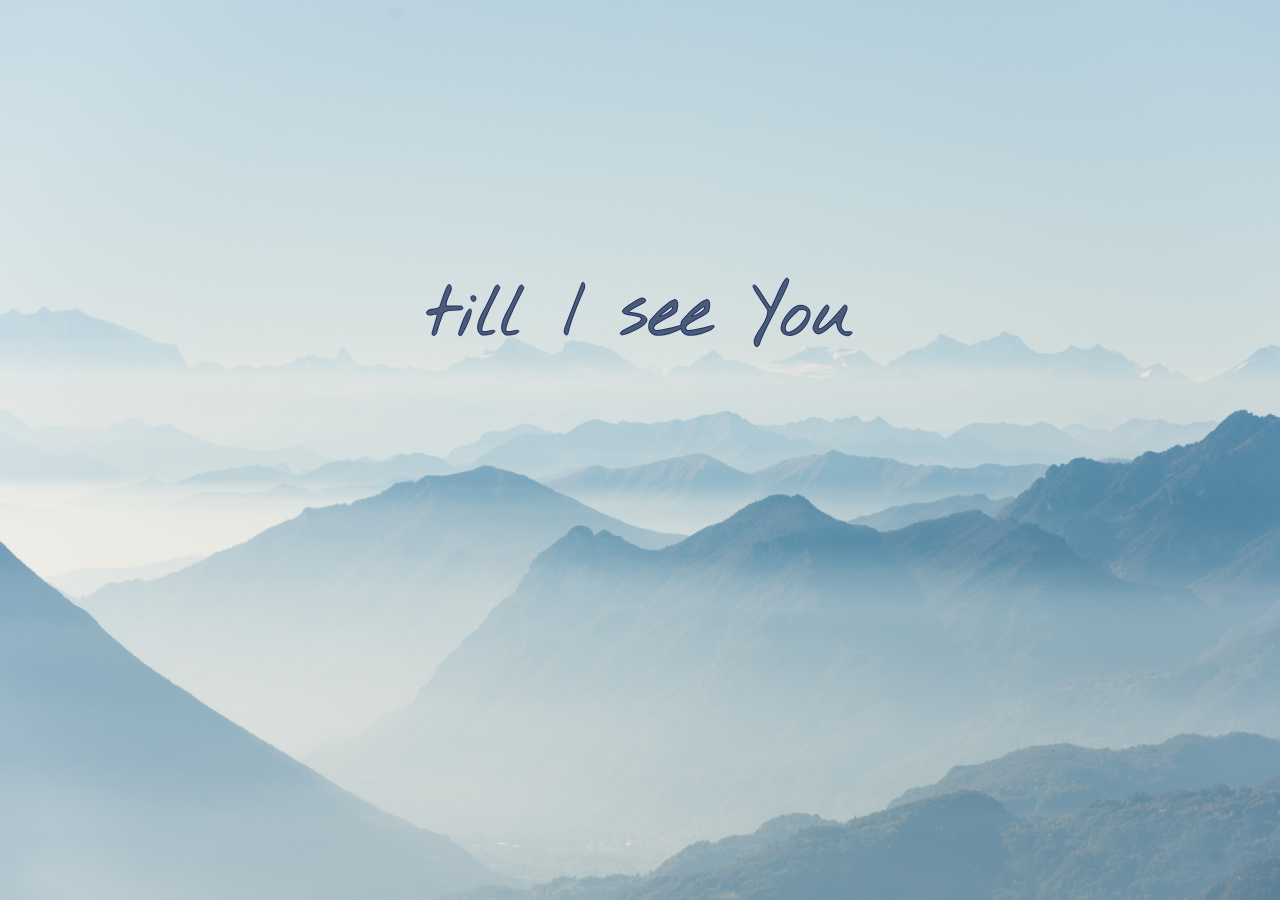
<file: index.html>
<!DOCTYPE html>
<html>
<head>
<meta name="description" content="tillISeeYou">
  <meta charset="utf-8">
  <meta name="viewport" content="width=device-width">
  <title>tillISeeYou</title>
  <link href="https://fonts.googleapis.com/css?family=Nothing+You+Could+Do" rel="stylesheet">
  <link rel ="stylesheet" type= "text/css" href="countDown.css">
</head>
<body>
  <div id="clock">till I see You</div>
   <div class="snowflakes" aria-hidden="true">
  <div class="snowflake">
  ❄
  </div>
  <div class="snowflake">
  ❅
  </div>
  <div class="snowflake">
  ❆
  </div>
  <div class="snowflake">
  ❄
  </div>
  <div class="snowflake">
  ❅
  </div>
  <div class="snowflake">
  ❆
  </div>
  <div class="snowflake">
  ❄
  </div>
  <div class="snowflake">
  ❅
  </div>
  <div class="snowflake">
  ❆
  </div>
  <div class="snowflake">
  ❄
  </div>
</div>
</body>
<script>
var iCU = new Date("Mar 2, 2019 10:00:00").getTime();

var getTimeRemaining = setInterval(function() {
  var now = new Date().getTime();
  var waiting = iCU - now;
  
  var days = Math.floor(waiting / (1000 * 60 * 60 * 24));
  var hours = Math.floor((waiting % (1000 * 60 * 60 * 24)) / (1000 * 60 * 60));
  var minutes = Math.floor((waiting % (1000 * 60 * 60)) / (1000 * 60));
  var seconds = Math.floor((waiting % (1000 * 60)) / 1000);
document.getElementById("clock").innerHTML = days + "d " + hours + "h "
  + minutes + "m " + seconds + "s ";
if (waiting < 0) {
    clearInterval(getTimeRemaining);
    document.getElementById("clock").innerHTML = "Es ist sehr schön, Dich wiederzusehen.";
  }
}, 1000);
  
</script>
</html>
</file>
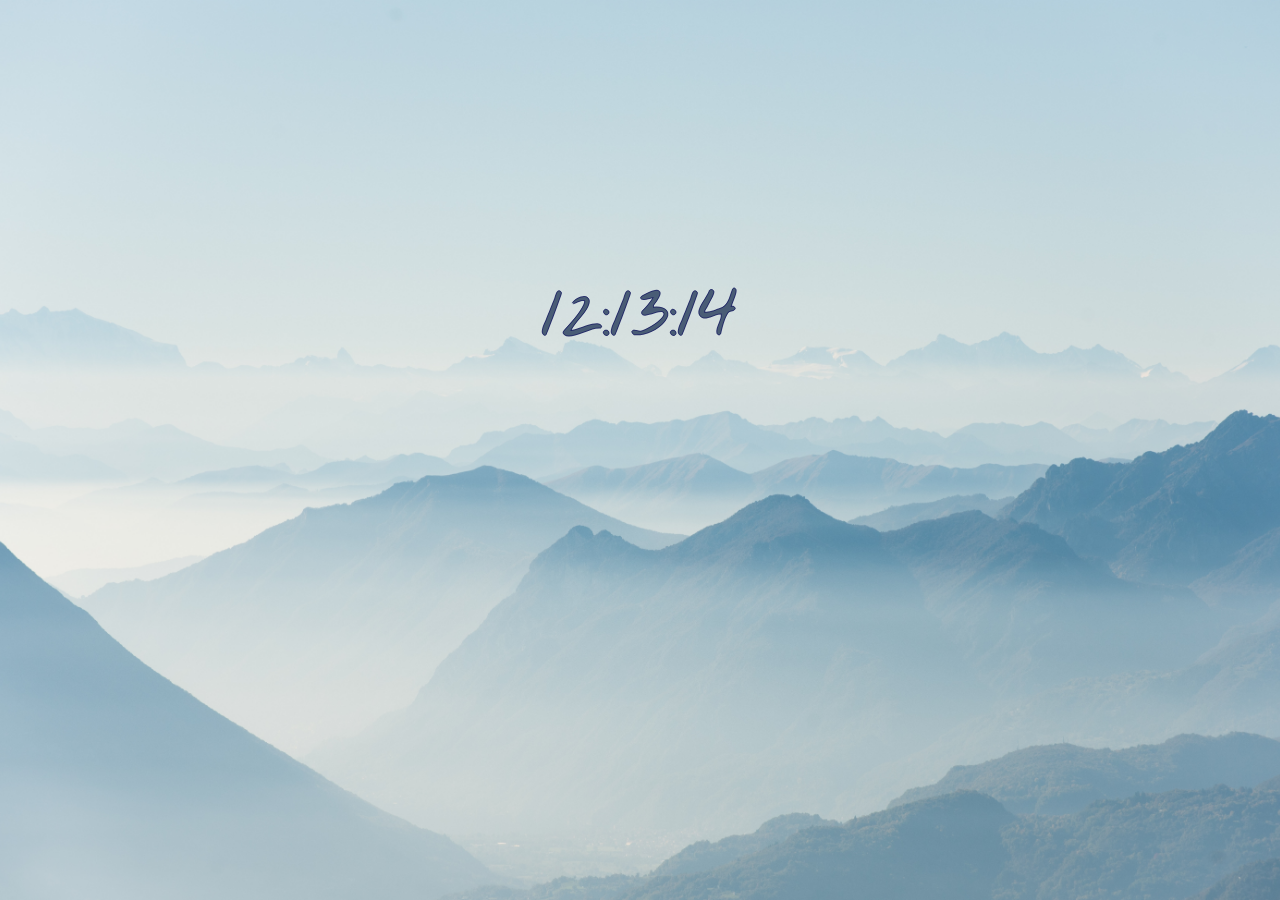
<file: main.html>
<!DOCTYPE html>
<html>
<head>
<meta name="description" content="tillISeeYou">
  <meta charset="utf-8">
  <meta name="viewport" content="width=device-width">
  <title>tillISeeYou</title>
  <link href="https://fonts.googleapis.com/css?family=Nothing+You+Could+Do" rel="stylesheet">
  <link rel ="stylesheet" type= "text/css" href="countDown.css">
</head>
<body>
  <div id="clock">12:13:14</div>
</body>
<script>
var iCU = new Date("Dec 6, 2018 15:15:00").getTime();

var getTimeRemaining = setInterval(function() {
  var now = new Date().getTime();
  var waiting = iCU - now;
  
  var days = Math.floor(waiting / (1000 * 60 * 60 * 24));
  var hours = Math.floor((waiting % (1000 * 60 * 60 * 24)) / (1000 * 60 * 60));
  var minutes = Math.floor((waiting % (1000 * 60 * 60)) / (1000 * 60));
  var seconds = Math.floor((waiting % (1000 * 60)) / 1000);
document.getElementById("clock").innerHTML = days + "d " + hours + "h "
  + minutes + "m " + seconds + "s ";
if (waiting < 0) {
    clearInterval(x);
    document.getElementById("clock").innerHTML = "Nice to see you again";
  }
}, 1000);
</script>
  <div class="snowflakes" aria-hidden="true">
  <div class="snowflake">
  ❄
  </div>
  <div class="snowflake">
  ❅
  </div>
  <div class="snowflake">
  ❆
  </div>
  <div class="snowflake">
  ❄
  </div>
  <div class="snowflake">
  ❅
  </div>
  <div class="snowflake">
  ❆
  </div>
  <div class="snowflake">
  ❄
  </div>
  <div class="snowflake">
  ❅
  </div>
  <div class="snowflake">
  ❆
  </div>
  <div class="snowflake">
  ❄
  </div>
</div>
</html>
</file>
<file: countDown.css>
* { 
  margin: 0; padding: 0; 
}

html, body {
  height: 100vh;
  background: url('assets/asoggetti-413830-unsplash.jpg') no-repeat center center fixed;
  -webkit-background-size: cover;
  -moz-background-size: cover;
  -o-background-size: cover;
  background-size: cover;
  overflow: hidden;
  
}

#clock {
  font-size: 30px;
  text-align: center;
  position: relative;
  top: 35%;
  font-family: 'Nothing You Could Do', cursive;
  margin-top: -50px;
  color: rgba(79, 99, 120, 0.9);
  text-shadow: -1px 0 rgba(28, 34, 99, 0.9), 0 1px rgba(28, 34, 99, 0.9), 1px 0 rgba(28, 34, 99, 0.9), 0 -1px rgba(28, 34, 99, 0.9);
}
@media (min-width: 768px) {
  #clock {
    font-size: 50px;
  }
}
@media (min-width: 1025px) {
  #clock {
    font-size: 75px;
  }
}
/* customizable snowflake styling */
.snowflake {
  color: #fff;
  font-size: 1em;
  font-family: Arial;
  text-shadow: 0 0 1px #000;
}

@-webkit-keyframes snowflakes-fall
  {0%{top:-10%}100%{top:100%}}
@-webkit-keyframes snowflakes-shake{0%{-webkit-transform:translateX(0px);transform:translateX(0px)}50%{-webkit-transform:translateX(80px);transform:translateX(80px)}100%{-webkit-transform:translateX(0px);transform:translateX(0px)}}
@keyframes snowflakes-fall{0%{top:-10%}100%{top:100%}}
@keyframes snowflakes-shake{0%{transform:translateX(0px)}50%{transform:translateX(80px)}100%{transform:translateX(0px)}}.snowflake{position:fixed;top:-10%;z-index:9999;-webkit-user-select:none;-moz-user-select:none;-ms-user-select:none;user-select:none;cursor:default;-webkit-animation-name:snowflakes-fall,snowflakes-shake;-webkit-animation-duration:10s,3s;-webkit-animation-timing-function:linear,ease-in-out;-webkit-animation-iteration-count:infinite,infinite;-webkit-animation-play-state:running,running;animation-name:snowflakes-fall,snowflakes-shake;animation-duration:10s,3s;animation-timing-function:linear,ease-in-out;animation-iteration-count:infinite,infinite;animation-play-state:running,running}.snowflake:nth-of-type(0){left:1%;-webkit-animation-delay:0s,0s;animation-delay:0s,0s}.snowflake:nth-of-type(1){left:10%;-webkit-animation-delay:1s,1s;animation-delay:1s,1s}.snowflake:nth-of-type(2){left:20%;-webkit-animation-delay:6s,.5s;animation-delay:6s,.5s}.snowflake:nth-of-type(3){left:30%;-webkit-animation-delay:4s,2s;animation-delay:4s,2s}.snowflake:nth-of-type(4){left:40%;-webkit-animation-delay:2s,2s;animation-delay:2s,2s}.snowflake:nth-of-type(5){left:50%;-webkit-animation-delay:8s,3s;animation-delay:8s,3s}.snowflake:nth-of-type(6){left:60%;-webkit-animation-delay:6s,2s;animation-delay:6s,2s}.snowflake:nth-of-type(7){left:70%;-webkit-animation-delay:2.5s,1s;animation-delay:2.5s,1s}.snowflake:nth-of-type(8){left:80%;-webkit-animation-delay:1s,0s;animation-delay:1s,0s}.snowflake:nth-of-type(9){left:90%;-webkit-animation-delay:3s,1.5s;animation-delay:3s,1.5s}
</file>
